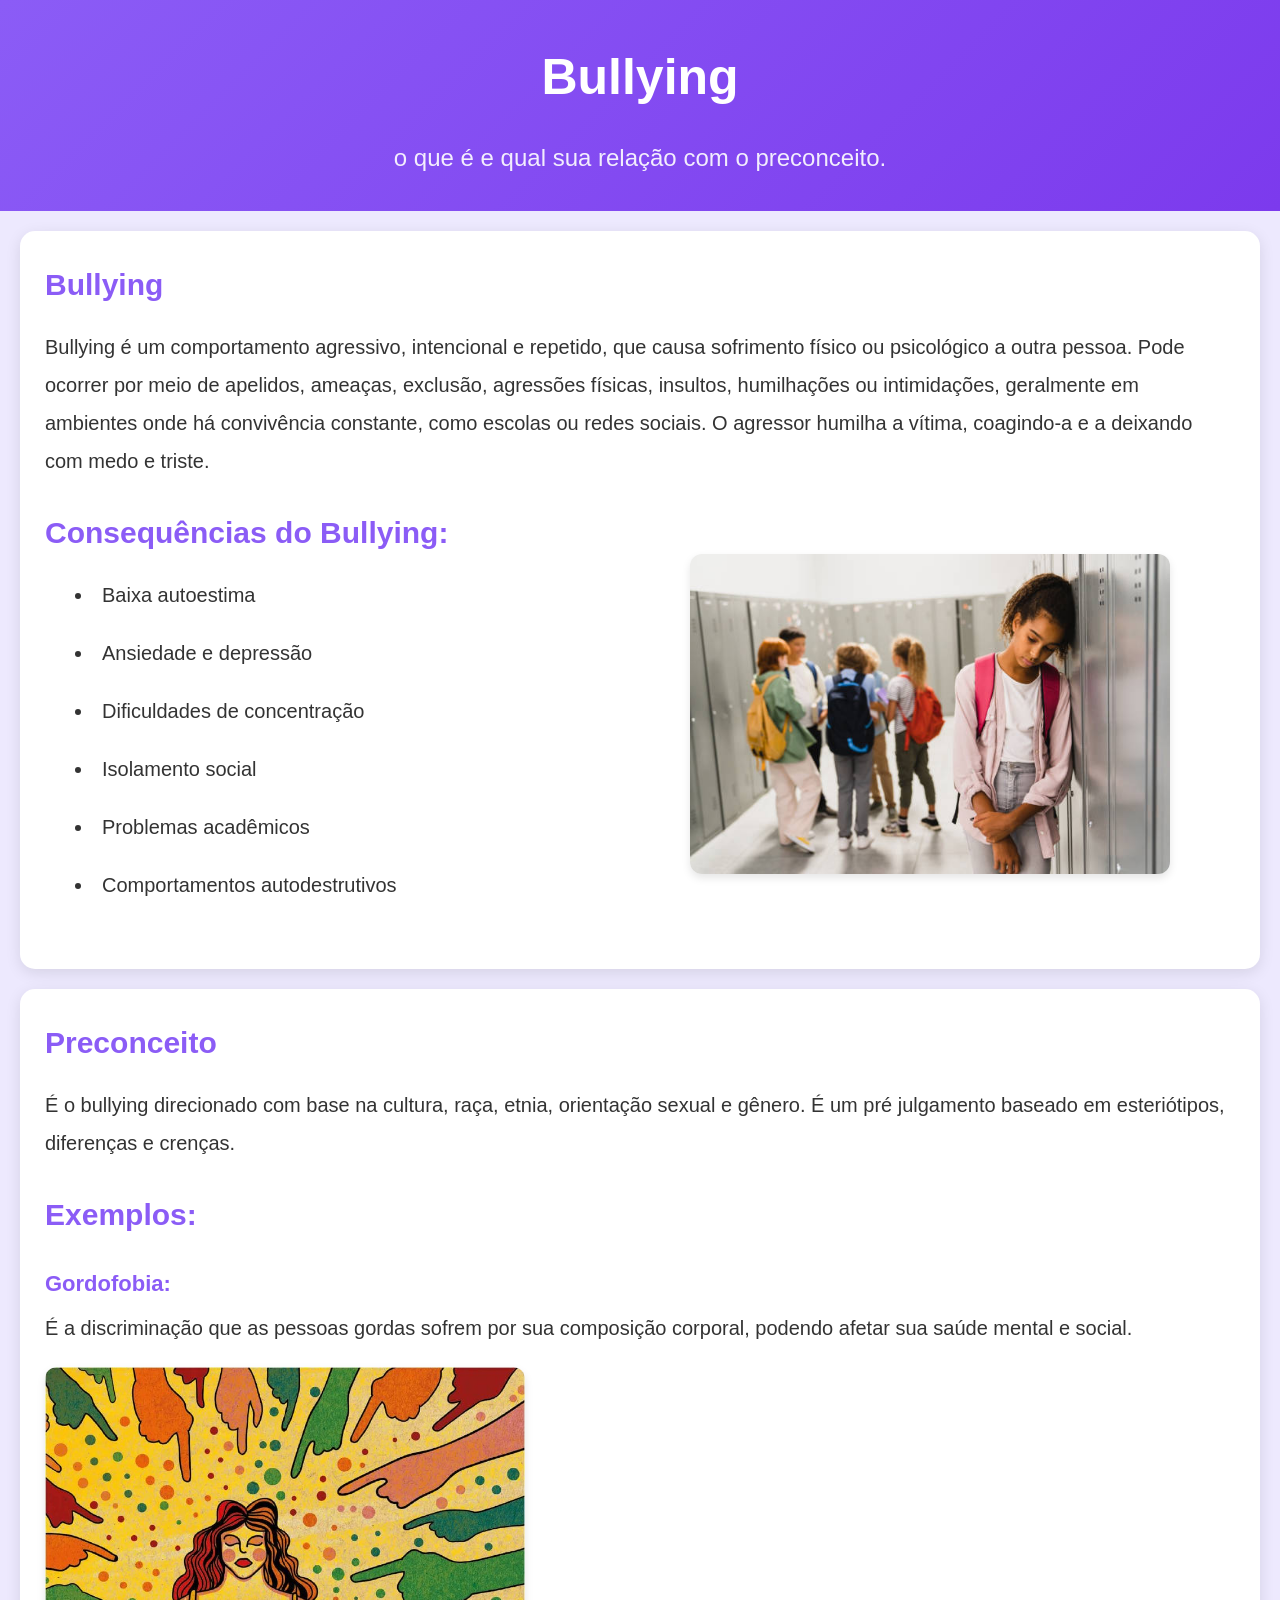
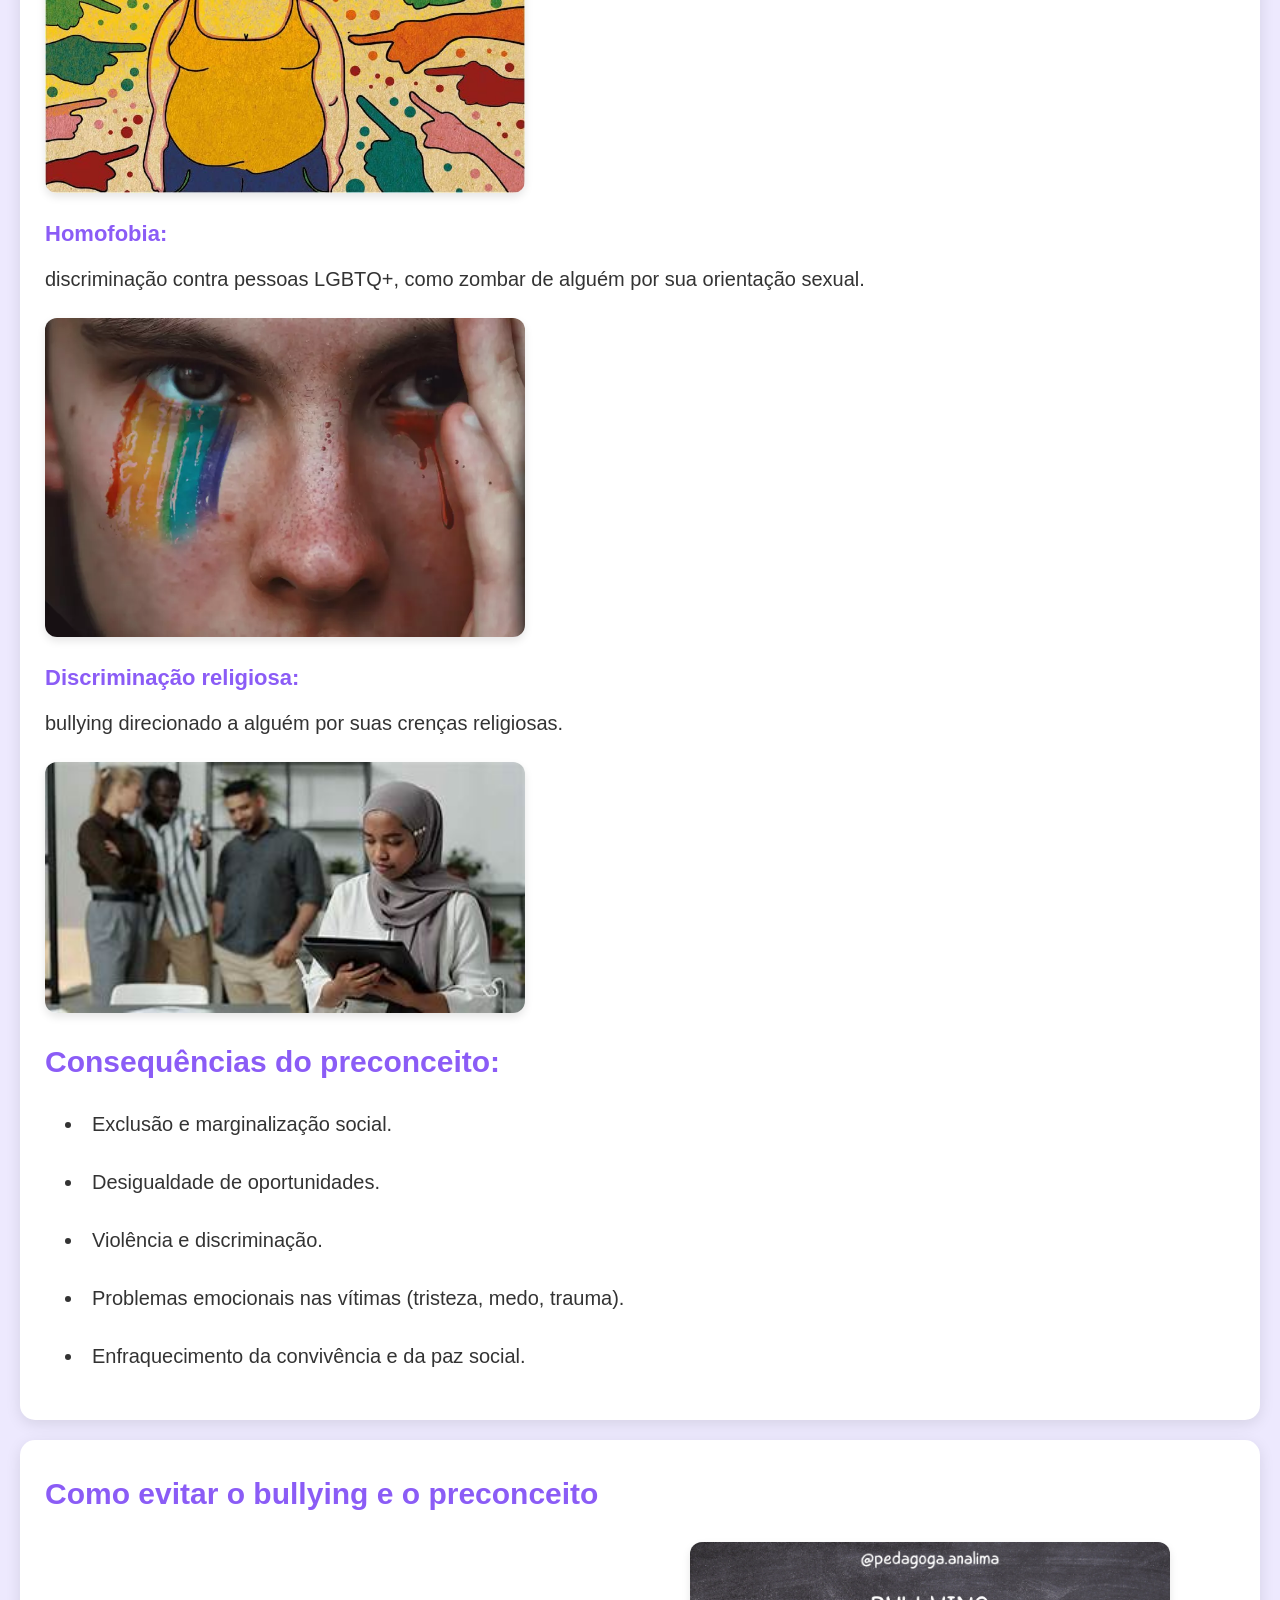
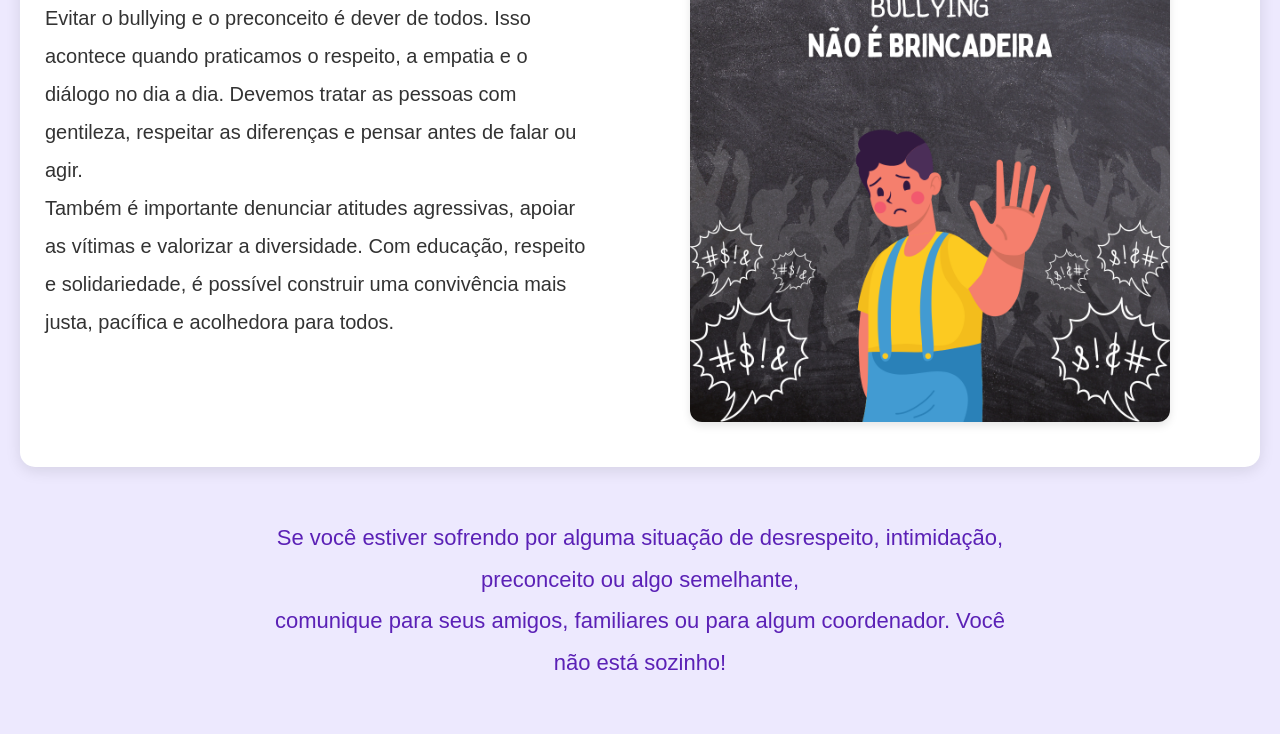
<file: trabalhobullying/index.html>
<!DOCTYPE html>
<html lang="pt-br">
<head>
  <meta charset="UTF-8">
  <meta name="viewport" content="width=device-width, initial-scale=1.0">
  <title>Bullying-Preconceito</title>
  <link rel="stylesheet" href="style.css">
</head>

<body>

  <header>
    <h1>Bullying</h1>
    <p>o que é e qual sua relação com o preconceito.</p>
  </header>

  <section id="informacoes">
    <h2>Bullying</h2>
    <p>Bullying é um comportamento agressivo, intencional e repetido, que causa sofrimento físico ou psicológico a outra pessoa.
      Pode ocorrer por meio de apelidos, ameaças, exclusão, agressões físicas, insultos, humilhações ou intimidações, geralmente em ambientes onde há
      convivência constante, como escolas ou redes sociais. O agressor humilha a vítima, coagindo-a e a deixando com medo e triste.</p>
    
    <div class="content-with-image">
      <div class="text-content">
        <h2>Consequências do Bullying:</h2>
        <ul>
          <li>Baixa autoestima</li>
          <li>Ansiedade e depressão</li>
          <li>Dificuldades de concentração</li>
          <li>Isolamento social</li>
          <li>Problemas acadêmicos</li>
          <li>Comportamentos autodestrutivos</li>
        </ul>
      </div>
      <img src="assets/buli.jpg" alt="bullying" class="section-image">
    </div>
  </section>

  <section id="info.2">
    <h2>Preconceito</h2>
    <p>É o bullying direcionado com base na cultura, raça, etnia, orientação sexual e gênero.
    É um pré julgamento baseado em esteriótipos, diferenças e crenças.</p>
    
    <h2>Exemplos:</h2>
    <ul class="examples-list">
      <li>
        <div class="content-with-image">
          <div class="text-content">
            <strong>Gordofobia:</strong> É a discriminação que as pessoas gordas sofrem por sua composição corporal, podendo afetar sua saúde mental e social.
          </div>
          <img src="assets/balofinha.jpg" alt="gordofobia" class="section-image">
        </div>
      </li>

      <li>
        <div class="content-with-image">
          <div class="text-content">
            <strong>Homofobia:</strong> discriminação contra pessoas LGBTQ+, como zombar de alguém por sua orientação sexual.
          </div>
          <img src="assets/viado.webp" alt="homofobia" class="section-image">
        </div>
      </li>

      <li>
        <div class="content-with-image">
          <div class="text-content">
            <strong>Discriminação religiosa:</strong> bullying direcionado a alguém por suas crenças religiosas.
          </div>
          <img src="assets/ih_ala_uma_terrorista_hihi.jpg" alt="discriminação religiosa" class="section-image">
        </div>
      </li>
    </ul>

    <h2>Consequências do preconceito:</h2>
    <ul>
      <li>Exclusão e marginalização social.</li>
      <li>Desigualdade de oportunidades.</li>
      <li>Violência e discriminação.</li>
      <li>Problemas emocionais nas vítimas (tristeza, medo, trauma).</li>
      <li>Enfraquecimento da convivência e da paz social.</li>
    </ul>
  </section>

  <section id="ajuda">
    <h2>Como evitar o bullying e o preconceito</h2>
    <div class="content-with-image">
      <div class="text-content">
        <p>Evitar o bullying e o preconceito é dever de todos. Isso acontece quando praticamos o respeito, a empatia e o diálogo no dia a dia.
        Devemos tratar as pessoas com gentileza, respeitar as diferenças e pensar antes de falar ou agir.<br>
        Também é importante denunciar atitudes agressivas, apoiar as vítimas e valorizar a diversidade.
        Com educação, respeito e solidariedade, é possível construir uma convivência mais justa, pacífica e acolhedora para todos.</p>
      </div>
      <img src="assets/pare.png" alt="respeito" class="section-image">
    </div>
  </section>

  <footer>
    <p>Se você estiver sofrendo por alguma situação de desrespeito, intimidação, preconceito ou algo semelhante,<br>
      comunique para seus amigos, familiares ou para algum coordenador. Você não está sozinho!</p>
  </footer>

</body>
</html>
</file>
<file: trabalhobullying/style.css>
* {
  margin: 0;
  padding: 0;
  box-sizing: border-box;
}

:root {
  --primary-purple: #8B5CF6;
  --secondary-purple: #7C3AED;
  --light-purple: #EDE9FE;
  --dark-purple: #5B21B6;
}

body {
  font-family: 'Lexend', sans-serif;
  background-color: var(--light-purple);
  color: #333;
  line-height: 1.9;
  font-size: 20px; /* standardized base font size */
}

section p {
  font-size: 20px;
  line-height: 1.9;
  margin-bottom: 1.2em;
}

header {
  background: linear-gradient(135deg, var(--primary-purple), var(--secondary-purple));
  color: white;
  text-align: center;
  padding: 30px;
  margin-bottom: 20px;
}

header h1 {
  font-size: 2.5em;
  margin-bottom: 10px;
}

header p {
  font-size: 1.2em;
  opacity: 0.9;
}

section {
  padding: 25px;
  margin: 20px;
  background-color: #ffffff;
  border-radius: 15px;
  box-shadow: 0 4px 15px rgba(0, 0, 0, 0.1);
}

h2 {
  color: var(--primary-purple);
  margin-bottom: 15px;
}

.content-with-image {
  display: flex;
  align-items: center;
  gap: 30px;
  margin: 20px 0;
}

.text-content {
  flex: 1;
}

.section-image {
  width: 480px;
  height: auto;
  border-radius: 12px;
  box-shadow: 0 4px 8px rgba(0, 0, 0, 0.1);
  transition: transform 0.3s ease;
  object-fit: cover;
  margin: 0 65px;
}

.examples-list {
  list-style: none;
  padding: 0;
}


.examples-list .content-with-image {
  flex-direction: column;
  align-items: flex-start;
  gap: 12px;
}

.examples-list .text-content {
  width: 100%;
}

.examples-list .section-image {
  width: 100%;
  max-width: 480px;
  margin: 8px 0 0 0;
  align-self: flex-start;
}

.examples-list li {
  margin-bottom: 20px;
}

.examples-list strong {
  color: var(--primary-purple);
  font-size: 1.1em;
  display: block;
  margin-bottom: 5px;
}

.section-image:hover {
  transform: scale(1.02);
}

ul {
  list-style-position: inside;
  padding-left: 20px;
  font-size: 20px;
}

li {
  margin-bottom: 20px;
  line-height: 1.9;
}

.content-with-image ul {
  font-size: 20px;
}

.content-with-image li {
  margin-bottom: 20px;
  padding-left: 10px;
}

footer {
  text-align: center;
  margin: 30px auto;
  padding: 20px;
  max-width: 800px;
  font-size: 1.1em;
  color: var(--dark-purple);
}

@media (max-width: 900px) {
  body {
    font-size: 18px;
    line-height: 1.8;
  }

  header {
    padding: 24px;
  }

  header h1 {
    font-size: 2.2em;
  }

  .content-with-image {
    flex-direction: column;
    align-items: flex-start;
    gap: 14px;
  }

  .section-image {
    width: 100%;
    max-width: 420px;
    margin: 12px 0 0 0;
    align-self: flex-start;
  }

  .section {
    padding: 20px;
    margin: 16px;
  }

  .examples-list li,
  li {
    margin-bottom: 18px;
  }
}

@media (max-width: 600px) {
  body {
    font-size: 16px;
    line-height: 1.7;
  }

  header {
    padding: 18px;
  }

  header h1 {
    font-size: 1.8em;
  }

  header p {
    font-size: 0.95em;
  }

  section {
    padding: 16px;
    margin: 12px;
  }


  .content-with-image,
  .examples-list .content-with-image {
    flex-direction: column;
    align-items: stretch;
    gap: 12px;
  }

  .section-image {
    width: 100%;
    max-width: 360px;
    margin: 10px 0 0 0;
    align-self: center; 
  }

  .text-content {
    width: 100%;
  }

  .examples-list .text-content strong {
    font-size: 1.05em;
  }

  footer {
    margin: 20px 12px;
    padding: 16px;
  }
}
</file>
